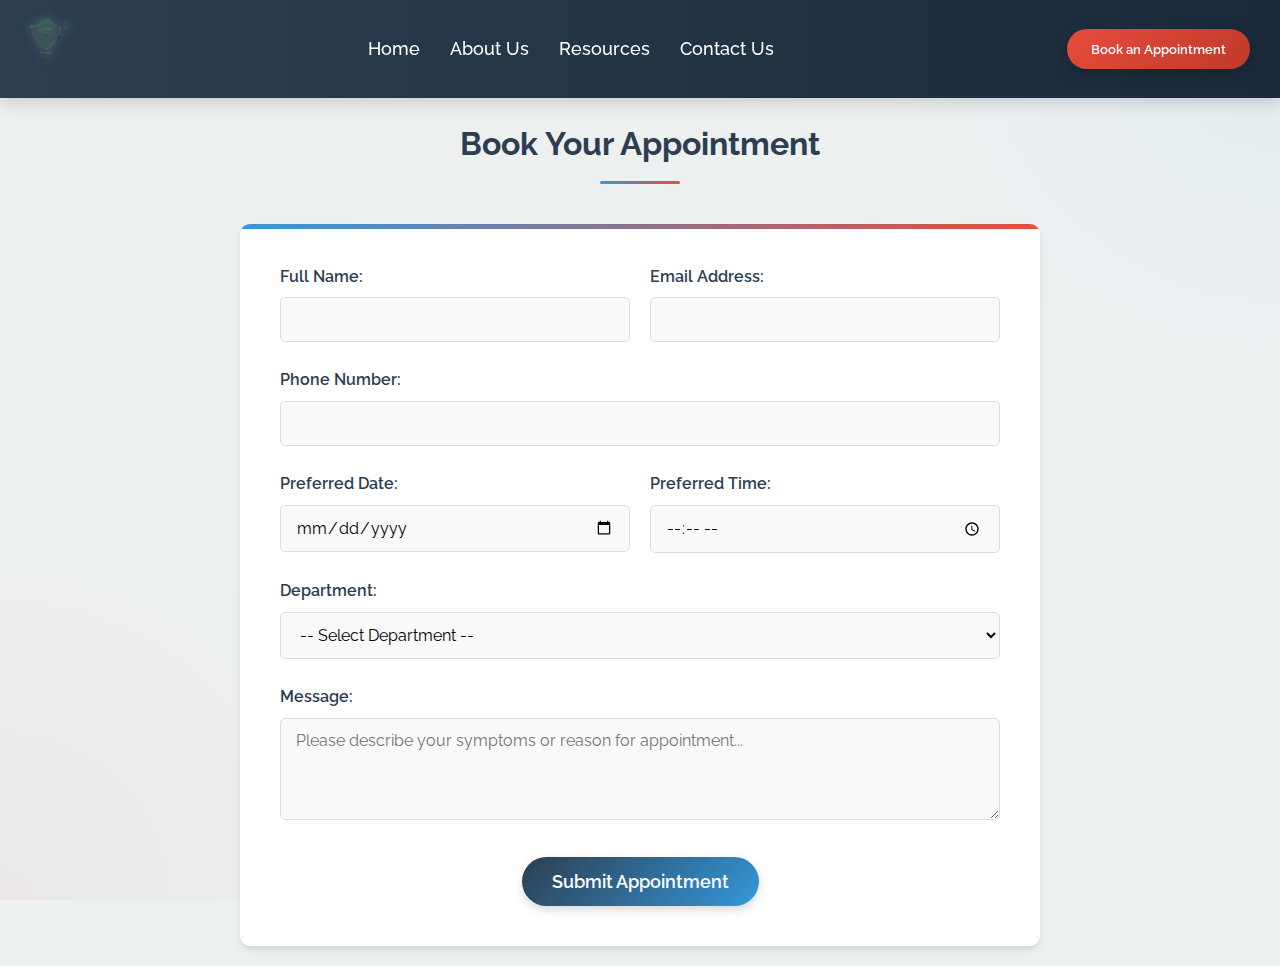
<file: book_appointment.html>
<!DOCTYPE html>
<html lang="en">
<head>
    <meta charset="UTF-8">
    <meta name="viewport" content="width=device-width, initial-scale=1.0">
    <title>Doctor Appointment Booking</title>
   <link rel="stylesheet" href="Styles/appointment.css">
</head>
<body>
    <header class="header">
        <div class="header-logo">
            <img src="Styles/Pictures/logo.png" alt="Dominion Hospital Logo">
        </div>
        
        <!-- Desktop Navigation -->
        <ul class="nav-desktop">
            <li><a href="index.html">Home</a></li>
            <li><a href="About_Us.html">About Us</a></li>
            <li><a href="Dominion-Class.html">Resources</a></li>
            <li><a href="contact.html">Contact Us</a></li>
        </ul>
        
        <div class="header-actions">
            <button class="header-button">Book an Appointment</button>
            <button class="mobile-menu-btn" aria-label="Open Menu">☰</button>
        </div>
    </header>

    <!-- Mobile Navigation -->
    <div class="mobile-nav-container">
        <button class="close-menu" aria-label="Close Menu">✕</button>
        <ul class="mobile-nav-links">
            <li><a href="index.html">Home</a></li>
            <li><a href="About_Us.html">About Us</a></li>
            <li><a href="contact.html">Contact Us</a></li>
        </ul>
    </div>
    
    <div class="menu-overlay"></div>

    <div class="container">
        <h1 class="page-title">Book Your Appointment</h1>
        
        <form action="https://formspree.io/f/xeojwbjb" method="POST" class="appointment-form">
            <div class="form-row">
                <div class="form-col">
                    <label for="name">Full Name:</label>
                    <input type="text" id="name" name="Name" required>
                </div>
                
                <div class="form-col">
                    <label for="email">Email Address:</label>
                    <input type="email" id="email" name="Email" required>
                </div>
            </div>
            
            <div class="form-group">
                <label for="phone_number">Phone Number:</label>
                <input type="tel" id="phone_number" name="Phone Number" required>
            </div>
            
            <div class="form-row">
                <div class="form-col">
                    <label for="date">Preferred Date:</label>
                    <input type="date" id="date" name="Date" required>
                </div>
                
                <div class="form-col">
                    <label for="time">Preferred Time:</label>
                    <input type="time" id="time" name="Time" required>
                </div>
            </div>
            
            <div class="form-group">
                <label for="department">Department:</label>
                <select id="department" name="Department" required>
                    <option value="">-- Select Department --</option>
                    <option value="General Medicine">Cardiology</option>
                    <option value="General Medicine">ENT Surgery</option>
               
                    
                    <option value="Cardiology">Family Medicine</option>
                    <option value="Pediatrics">General Medicine</option>
                    <option value="Orthopedics">Obstetrics & Gynecology</option>
                    <option value="Orthopedics">Paediatrics</option>
                    <option value="Gynecology">Preventive Medicine & Health Promotion</option>
                    <option value="Dermatology">Radiology Surgery</option>
                </select>
            </div>
            
            <div class="form-group">
                <label for="message">Message:</label>
                <textarea id="message" name="Message" rows="4" placeholder="Please describe your symptoms or reason for appointment..."></textarea>
            </div>
            
            <button type="submit" class="submit-btn">Submit Appointment</button>
        </form>
    </div>

    <script>
        // Mobile Menu Functionality
        const mobileMenuBtn = document.querySelector('.mobile-menu-btn');
        const closeMenuBtn = document.querySelector('.close-menu');
        const mobileNavContainer = document.querySelector('.mobile-nav-container');
        const menuOverlay = document.querySelector('.menu-overlay');
        
        mobileMenuBtn.addEventListener('click', () => {
            mobileNavContainer.classList.add('active');
            menuOverlay.classList.add('active');
            document.body.style.overflow = 'hidden';
        });
        
        closeMenuBtn.addEventListener('click', closeMenu);
        menuOverlay.addEventListener('click', closeMenu);
        
        function closeMenu() {
            mobileNavContainer.classList.remove('active');
            menuOverlay.classList.remove('active');
            document.body.style.overflow = '';
        }
        
        // Close menu when clicking on a nav link (for mobile)
        const mobileNavLinks = document.querySelectorAll('.mobile-nav-links a');
        mobileNavLinks.forEach(link => {
            link.addEventListener('click', closeMenu);
        });
        
        // Form validation enhancements
        const form = document.querySelector('.appointment-form');
        const dateInput = document.getElementById('date');
        
        // Set minimum date to today
        const today = new Date().toISOString().split('T')[0];
        dateInput.setAttribute('min', today);
        
        form.addEventListener('submit', (e) => {
            const timeInput = document.getElementById('time');
            const selectedTime = timeInput.value;
            
            if (selectedTime) {
                const [hours, minutes] = selectedTime.split(':');
                
                // Example validation - restrict booking times to business hours (8AM-6PM)
                if (parseInt(hours) < 8 || parseInt(hours) > 18) {
                    e.preventDefault();
                    alert('Please select a time between 8:00 AM and 6:00 PM');
                }
            }
        });
    </script>
</body>
</html>
</file>
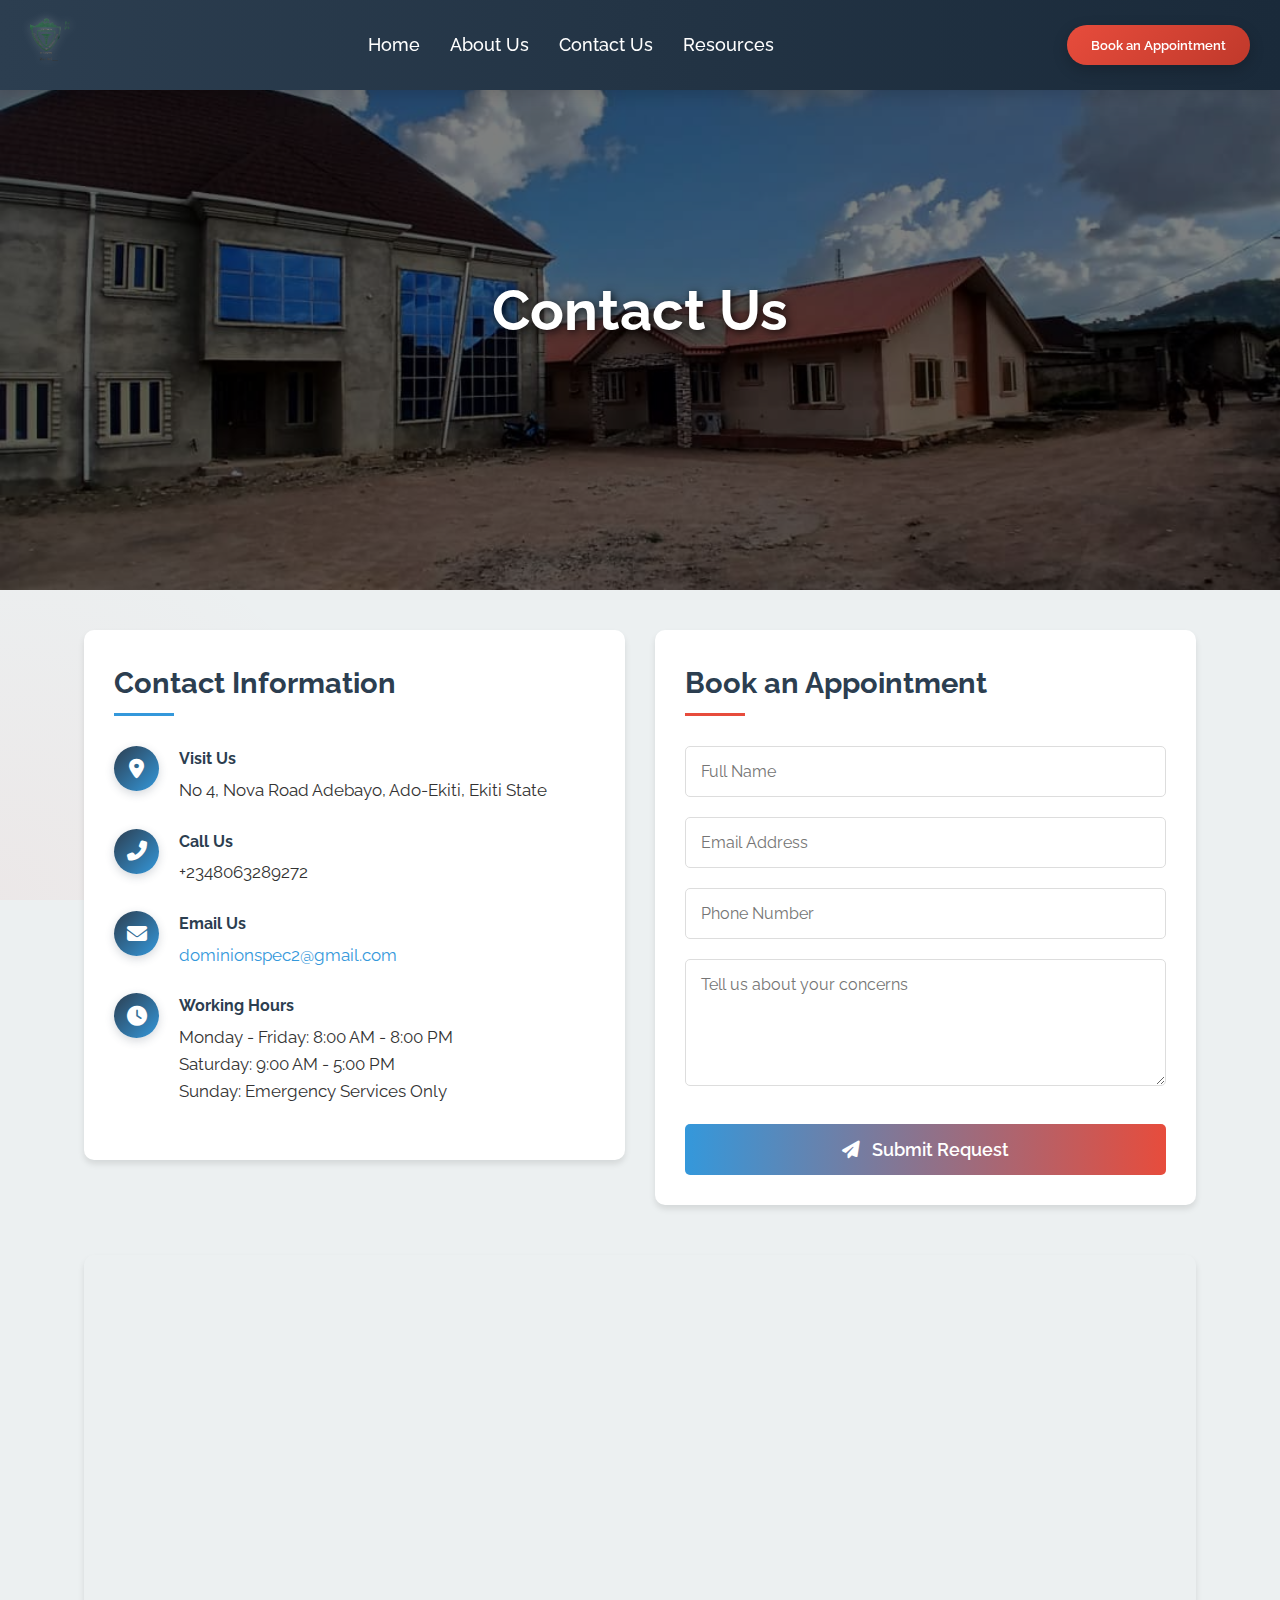
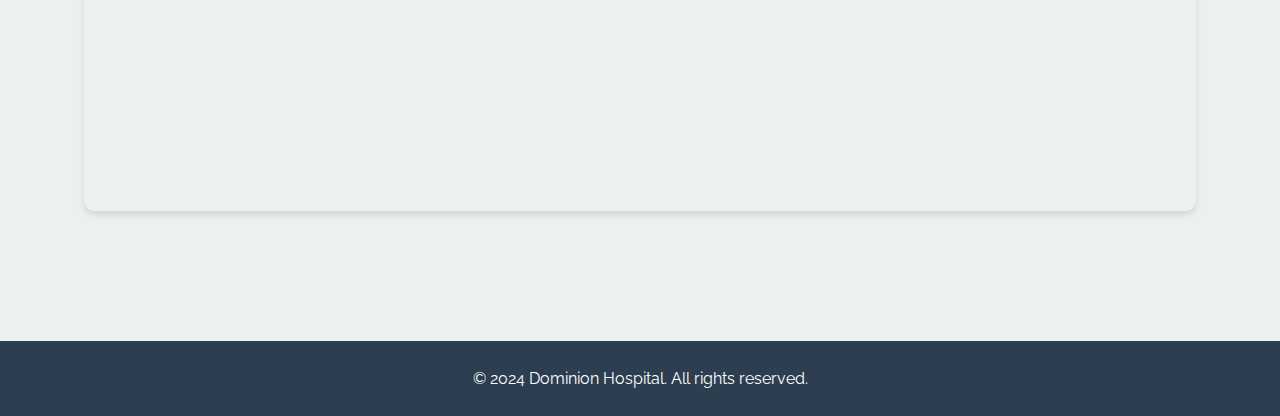
<file: contact.html>
<!DOCTYPE html>
<html lang="en">
<head>
    <meta charset="UTF-8">
    <meta name="viewport" content="width=device-width, initial-scale=1.0">
    <title>Contact Us - Dominion Hospital</title>
    <link href="https://fonts.googleapis.com/css2?family=Raleway:wght@300;400;500;600;700&display=swap" rel="stylesheet">
    <!-- Font Awesome CDN -->
    <link rel="stylesheet" href="https://cdnjs.cloudflare.com/ajax/libs/font-awesome/6.4.0/css/all.min.css">
   <link rel="stylesheet" href="Styles/contact.css">
</head>
<body>
    <header class="header">
        <div class="header-logo">
            <img src="Pictures/logo.png" alt="Dominion Hospital Logo">
        </div>
        
        <div class="menu-toggle">
            <span></span>
            <span></span>
            <span></span>
        </div>

        <ul class="nav-links">
            <li><a href="index.html">Home</a></li>
            <li><a href="About_Us.html">About Us</a></li>
            <li><a href="#contact">Contact Us</a></li>
            <li><a href="Dominion-Class.html">Resources</a></li>
            
        </ul>

        <button class="header-button desktop-button" onclick="window.location.href='book_appointment.html'">Book an Appointment</button>
        
        <div class="menu-overlay"></div>
    </header>

    <section class="hero-section" id="hero">
        <h1>Contact Us</h1>
        <p>We're Always Here For You</p>
    </section>

    <div class="container" id="contact">
        <div class="contact-section">
            <div class="contact-info">
                <h2>Contact Information</h2>
                <div class="info-item">
                    <div class="info-icon">
                        <i class="fas fa-map-marker-alt"></i>
                    </div>
                    <div class="info-content">
                        <strong>Visit Us</strong>
                        <p>No 4, Nova Road Adebayo, Ado-Ekiti, Ekiti State</p>
                    </div>
                </div>
                <div class="info-item">
                    <div class="info-icon">
                        <i class="fas fa-phone-alt"></i>
                    </div>
                    <div class="info-content">
                        <strong>Call Us</strong>
                        <p>+2348063289272</p>
                    </div>
                </div>
                <div class="info-item">
                    <div class="info-icon">
                        <i class="fas fa-envelope"></i>
                    </div>
                    <div class="info-content">
                        <strong>Email Us</strong>
                        <p><a href="mailto:dominionspec2@gmail.com">dominionspec2@gmail.com</a></p>
                    </div>
                </div>
                <div class="info-item">
                    <div class="info-icon">
                        <i class="fas fa-clock"></i>
                    </div>
                    <div class="info-content">
                        <strong>Working Hours</strong>
                        <p>Monday - Friday: 8:00 AM - 8:00 PM</p>
                        <p>Saturday: 9:00 AM - 5:00 PM</p>
                        <p>Sunday: Emergency Services Only</p>
                    </div>
                </div>
            </div>

            <div class="form-container">
                <h2>Book an Appointment</h2>
                <form action="https://formspree.io/f/xeojwbjb" method="POST">
                    <div class="form-group">
                        <input type="text" name="name" placeholder="Full Name" required>
                    </div>
                    <div class="form-group">
                        <input type="email" name="email" placeholder="Email Address" required>
                    </div>
                    <div class="form-group">
                        <input type="tel" name="phone" placeholder="Phone Number" required>
                    </div>
                    <div class="form-group">
                        <textarea name="message" rows="5" placeholder="Tell us about your concerns" required></textarea>
                    </div>
                    <button type="submit"><i class="fas fa-paper-plane"></i> Submit Request</button>
                </form>
            </div>
        </div>
        
        <div class="map-container">
            <div class="map-wrapper">
                <iframe src="https://www.google.com/maps/embed?pb=!1m24!1m8!1m3!1d3954.2524416425213!2d5.229602776187937!3d7.655983422236309!3m2!1i1024!2i768!4f13.1!4m13!3e2!4m5!1s0x1047e4ad854dbed5%3A0x5dba422ee96577f3!2sAfe%20Babalola%20Civic%20Center%2C%20M64H%2BHX6%2C%20Ado%20Ekiti%20360102%2C%20Ekiti!3m2!1d7.6565110999999995!2d5.2299744!4m5!1s0x1047e4ad854dbed5%3A0x5dba422ee96577f3!2sAfe%20Babalola%20Civic%20Center%2C%20M64H%2BHX6%2C%20Ado%20Ekiti%20360102%2C%20Ekiti!3m2!1d7.6565110999999995!2d5.2299744!5e0!3m2!1sen!2sng!4v1726440004808!5m2!1sen!2sng" allowfullscreen="" loading="lazy" referrerpolicy="no-referrer-when-downgrade"></iframe>
            </div>
        </div>
    </div>

    <footer>
        <p>© 2024 Dominion Hospital. All rights reserved.</p>
    </footer>

    <script>
        document.addEventListener('DOMContentLoaded', function() {
            // Hero section background image rotation
            const heroSection = document.querySelector('.hero-section');

            const images = [
                './Pictures/Picture1 (1).jpeg',
                './Pictures/Picture1 (2).jpeg',
                './Pictures/Picture1 (3).jpeg',
                './Pictures/Picture1 (4).jpeg',
                './Pictures/Picture1 (5).jpeg',
                './Pictures/Picture1 (6).jpeg',
                './Pictures/Picture1 (7).jpeg',
                './Pictures/Picture1 (8).jpeg'
            ];

            let currentIndex = 0;

            function changeBackground() {
                currentIndex = (currentIndex + 1) % images.length;
                heroSection.style.backgroundImage = `url('${images[currentIndex]}')`;
            }

            // Set interval to change background every 5 seconds
            setInterval(changeBackground, 5000);

            // Initialize with the first image
            heroSection.style.backgroundImage = `url('${images[0]}')`;
            
            // Mobile menu functionality
            const menuToggle = document.querySelector('.menu-toggle');
            const navLinks = document.querySelector('.nav-links');
            const menuOverlay = document.querySelector('.menu-overlay');
            
            menuToggle.addEventListener('click', function() {
                menuToggle.classList.toggle('active');
                navLinks.classList.toggle('active');
                menuOverlay.classList.toggle('active');
                document.body.style.overflow = navLinks.classList.contains('active') ? 'hidden' : '';
            });
            
            menuOverlay.addEventListener('click', function() {
                menuToggle.classList.remove('active');
                navLinks.classList.remove('active');
                menuOverlay.classList.remove('active');
                document.body.style.overflow = '';
            });
            
            // Close menu when clicking on a link
            const navItems = document.querySelectorAll('.nav-links li a');
            navItems.forEach(item => {
                item.addEventListener('click', function() {
                    menuToggle.classList.remove('active');
                    navLinks.classList.remove('active');
                    menuOverlay.classList.remove('active');
                    document.body.style.overflow = '';
                });
            });
            
            // Add scroll event to change header style
            window.addEventListener('scroll', function() {
                const header = document.querySelector('.header');
                if (window.scrollY > 50) {
                    header.style.padding = '10px 30px';
                    header.style.boxShadow = '0 5px 15px rgba(0, 0, 0, 0.2)';
                } else {
                    header.style.padding = '15px 30px';
                    header.style.boxShadow = '0 5px 15px rgba(0, 0, 0, 0.15)';
                }
            });
        });
    </script>
</body>
</html>
</file>
<file: Styles/appointment.css>
@import url('https://fonts.googleapis.com/css2?family=Raleway:wght@300;400;500;600;700&display=swap');

        * {
            margin: 0;
            padding: 0;
            box-sizing: border-box;
            font-family: 'Raleway', 'Segoe UI', Tahoma, Geneva, Verdana, sans-serif;
        }

        :root {
            --primary-color: #2c3e50;
            --secondary-color: #3498db;
            --accent-color: #e74c3c;
            --light-color: #ecf0f1;
            --dark-color: #2c3e50;
            --text-color: #333;
            --text-light: #fff;
            --shadow: 0 4px 6px rgba(0, 0, 0, 0.1);
            --transition: all 0.3s ease;
            --menu-width: 280px; /* Width of mobile menu */
            --gradient-bg: linear-gradient(135deg, var(--primary-color), var(--secondary-color));
            --gradient-accent: linear-gradient(to right, var(--secondary-color), var(--accent-color));
        }

        html {
            scroll-behavior: smooth;
        }

        body {
            line-height: 1.6;
            color: var(--text-color);
            background-color: var(--light-color);
            overflow-x: hidden;
            background-image: 
                radial-gradient(circle at top right, rgba(52, 152, 219, 0.05), transparent 400px),
                radial-gradient(circle at bottom left, rgba(231, 76, 60, 0.05), transparent 400px);
            background-attachment: fixed;
        }

        a {
            text-decoration: none;
            color: var(--secondary-color);
            transition: var(--transition);
        }

        a:hover {
            color: var(--accent-color);
        }

        .container {
            width: 90%;
            max-width: 1200px;
            margin: 0 auto;
            padding: 20px;
        }

        /* Header Styles */
        .header {
            background: linear-gradient(to right, var(--primary-color), #1a2a3a);
            color: var(--text-light);
            padding: 15px 30px;
            display: flex;
            justify-content: space-between;
            align-items: center;
            position: sticky;
            top: 0;
            z-index: 1000;
            box-shadow: 0 5px 15px rgba(0, 0, 0, 0.15);
            flex-wrap: nowrap;
        }

        .header-logo img {
            height: 60px;
            transition: all 0.4s cubic-bezier(0.175, 0.885, 0.32, 1.275);
            filter: drop-shadow(0 0 5px rgba(255, 255, 255, 0.3));
        }

        .header-logo img:hover {
            transform: scale(1.05) rotate(2deg);
            filter: drop-shadow(0 0 8px rgba(255, 255, 255, 0.5));
        }

        .nav-desktop {
            display: flex;
            list-style: none;
            gap: 30px;
            margin: 0;
        }

        .nav-desktop li {
            position: relative;
            perspective: 1000px;
        }

        .nav-desktop li a {
            color: var(--text-light);
            font-weight: 500;
            font-size: 1.1rem;
            transition: all 0.3s ease;
            position: relative;
            display: inline-block;
            padding: 8px 0;
        }

        .nav-desktop li a::before {
            content: '';
            position: absolute;
            bottom: 0;
            left: 0;
            width: 100%;
            height: 2px;
            background: var(--accent-color);
            transform: scaleX(0);
            transform-origin: right;
            transition: transform 0.4s cubic-bezier(0.86, 0, 0.07, 1);
        }

        .nav-desktop li a:hover::before {
            transform: scaleX(1);
            transform-origin: left;
        }

        .nav-desktop li a:hover {
            color: #fff;
            text-shadow: 0 0 10px rgba(255, 255, 255, 0.3);
        }

        .header-button {
            background: linear-gradient(135deg, var(--accent-color), #c0392b);
            color: white;
            border: none;
            padding: 12px 24px;
            border-radius: 30px;
            cursor: pointer;
            font-weight: 600;
            transition: all 0.4s cubic-bezier(0.175, 0.885, 0.32, 1.275);
            box-shadow: 0 5px 15px rgba(0, 0, 0, 0.2);
            white-space: nowrap;
            position: relative;
            overflow: hidden;
            z-index: 1;
        }

        .header-button::before {
            content: '';
            position: absolute;
            top: 0;
            left: -100%;
            width: 100%;
            height: 100%;
            background: linear-gradient(90deg, transparent, rgba(255, 255, 255, 0.2), transparent);
            transition: var(--transition);
            z-index: -1;
        }

        .header-button:hover {
            transform: translateY(-3px);
            box-shadow: 0 7px 15px rgba(0, 0, 0, 0.3);
        }

        .header-button:hover::before {
            animation: shine 1.5s infinite;
        }

        /* Mobile menu button */
        .mobile-menu-btn {
            display: none;
            background: none;
            border: none;
            color: var(--text-light);
            font-size: 1.5rem;
            cursor: pointer;
            z-index: 1001;
            padding: 5px;
        }

        /* Mobile menu container */
        .mobile-nav-container {
            position: fixed;
            top: 0;
            right: -100%;
            width: var(--menu-width);
            height: 100vh;
            background: var(--primary-color);
            transition: right 0.3s ease;
            z-index: 1000;
            padding: 80px 30px 30px;
            box-shadow: -5px 0 15px rgba(0, 0, 0, 0.1);
            overflow-y: auto;
        }
        
        .mobile-nav-container.active {
            right: 0;
        }
        
        .mobile-nav-links {
            list-style: none;
            padding: 0;
            margin: 0;
        }
        
        .mobile-nav-links li {
            margin-bottom: 15px;
        }
        
        .mobile-nav-links li a {
            color: var(--text-light);
            font-size: 1.2rem;
            font-weight: 500;
            display: block;
            padding: 12px 0;
            border-bottom: 1px solid rgba(255, 255, 255, 0.1);
            transition: var(--transition);
        }
        
        .mobile-nav-links li a:hover {
            color: var(--accent-color);
            padding-left: 5px;
        }

        .close-menu {
            position: absolute;
            top: 20px;
            right: 20px;
            background: none;
            border: none;
            color: var(--text-light);
            font-size: 1.5rem;
            cursor: pointer;
            padding: 5px;
        }

        .menu-overlay {
            position: fixed;
            top: 0;
            left: 0;
            width: 100%;
            height: 100%;
            background: rgba(0, 0, 0, 0.5);
            z-index: 999;
            opacity: 0;
            visibility: hidden;
            transition: all 0.3s ease;
        }
        
        .menu-overlay.active {
            opacity: 1;
            visibility: visible;
        }

        /* Page Content Styles */
        .page-title {
            text-align: center;
            margin-bottom: 40px;
            color: var(--primary-color);
            position: relative;
            padding-bottom: 15px;
        }

        .page-title::after {
            content: '';
            position: absolute;
            bottom: 0;
            left: 50%;
            transform: translateX(-50%);
            width: 80px;
            height: 3px;
            background: var(--gradient-accent);
            border-radius: 2px;
        }

        /* Form Styles */
        .appointment-form {
            background: #fff;
            padding: 40px;
            border-radius: 10px;
            box-shadow: var(--shadow);
            max-width: 800px;
            margin: 0 auto;
            position: relative;
            overflow: hidden;
        }

        .appointment-form::before {
            content: '';
            position: absolute;
            top: 0;
            left: 0;
            width: 100%;
            height: 5px;
            background: var(--gradient-accent);
        }

        .form-group {
            margin-bottom: 25px;
        }

        .appointment-form label {
            display: block;
            margin-bottom: 8px;
            font-weight: 600;
            color: var(--dark-color);
            font-size: 1rem;
        }

        .appointment-form input,
        .appointment-form textarea,
        .appointment-form select {
            width: 100%;
            padding: 12px 15px;
            border: 1px solid #ddd;
            border-radius: 5px;
            font-size: 1rem;
            transition: var(--transition);
            background-color: #f9f9f9;
        }

        .appointment-form input:focus,
        .appointment-form textarea:focus,
        .appointment-form select:focus {
            outline: none;
            border-color: var(--secondary-color);
            box-shadow: 0 0 0 3px rgba(52, 152, 219, 0.1);
            background-color: #fff;
        }

        .form-row {
            display: flex;
            gap: 20px;
            margin-bottom: 25px;
        }

        .form-col {
            flex: 1;
        }

        .submit-btn {
            background: var(--gradient-bg);
            color: white;
            border: none;
            padding: 14px 30px;
            border-radius: 30px;
            cursor: pointer;
            font-weight: 600;
            font-size: 1.1rem;
            transition: all 0.3s ease;
            display: block;
            margin: 30px auto 0;
            min-width: 200px;
            text-align: center;
            box-shadow: 0 4px 10px rgba(0, 0, 0, 0.15);
            position: relative;
            overflow: hidden;
        }

        .submit-btn::before {
            content: '';
            position: absolute;
            top: 0;
            left: -100%;
            width: 100%;
            height: 100%;
            background: linear-gradient(90deg, transparent, rgba(255, 255, 255, 0.2), transparent);
            transition: var(--transition);
        }

        .submit-btn:hover {
            transform: translateY(-3px);
            box-shadow: 0 6px 15px rgba(0, 0, 0, 0.2);
        }

        .submit-btn:hover::before {
            animation: shine 1.5s infinite;
        }

        @keyframes shine {
            0% {
                left: -100%;
            }
            20% {
                left: 100%;
            }
            100% {
                left: 100%;
            }
        }

        /* Responsive Styles */
        @media screen and (max-width: 992px) {
            .form-row {
                flex-direction: column;
                gap: 0;
            }
            
            .header {
                padding: 15px;
            }
            
            .nav-desktop {
                gap: 20px;
            }
        }

        @media screen and (max-width: 768px) {
            .header {
                flex-wrap: wrap;
                justify-content: space-between;
            }
            
            .appointment-form {
                padding: 30px 20px;
            }
            
            .header-button {
                padding: 10px 18px;
                font-size: 0.9rem;
            }
        }

        @media screen and (max-width: 576px) {
            .mobile-menu-btn {
                display: block;
            }
            
            .nav-desktop {
                display: none;
            }
            
            .header {
                justify-content: space-between;
                padding: 12px 15px;
            }
            
            .header-logo img {
                height: 45px;
            }
            
            .header-button {
                padding: 8px 16px;
                font-size: 0.85rem;
            }
            
            .header-actions {
                display: flex;
                align-items: center;
                gap: 10px;
            }
            
            .page-title {
                font-size: 1.5rem;
            }
            
            .appointment-form label {
                font-size: 0.9rem;
            }
            
            .appointment-form input,
            .appointment-form textarea,
            .appointment-form select {
                padding: 10px 15px;
            }
            
            .submit-btn {
                padding: 12px 25px;
                font-size: 1rem;
                min-width: 180px;
            }
        }
</file>
<file: Styles/contact.css>
* {
            margin: 0;
            padding: 0;
            box-sizing: border-box;
            font-family: 'Raleway', 'Segoe UI', Tahoma, Geneva, Verdana, sans-serif;
        }

        :root {
            --primary-color: #2c3e50;
            --secondary-color: #3498db;
            --accent-color: #e74c3c;
            --light-color: #ecf0f1;
            --dark-color: #2c3e50;
            --text-color: #333;
            --text-light: #fff;
            --shadow: 0 4px 6px rgba(0, 0, 0, 0.1);
            --transition: all 0.3s ease;
            --menu-width: 280px;
            --gradient-bg: linear-gradient(135deg, var(--primary-color), var(--secondary-color));
            --gradient-accent: linear-gradient(to right, var(--secondary-color), var(--accent-color));
        }

        html {
            scroll-behavior: smooth;
        }

        body {
            line-height: 1.6;
            color: var(--text-color);
            background-color: var(--light-color);
            overflow-x: hidden;
            background-image: 
                radial-gradient(circle at top right, rgba(52, 152, 219, 0.05), transparent 400px),
                radial-gradient(circle at bottom left, rgba(231, 76, 60, 0.05), transparent 400px);
            background-attachment: fixed;
        }

        a {
            text-decoration: none;
            color: var(--secondary-color);
            transition: var(--transition);
        }

        a:hover {
            color: var(--accent-color);
        }

        .container {
            width: 90%;
            max-width: 1200px;
            margin: 0 auto;
            padding: 40px 20px;
        }

        /* Header Styles */
        .header {
            background: linear-gradient(to right, var(--primary-color), #1a2a3a);
            color: var(--text-light);
            padding: 15px 30px;
            display: flex;
            justify-content: space-between;
            align-items: center;
            position: sticky;
            top: 0;
            z-index: 1000;
            box-shadow: 0 5px 15px rgba(0, 0, 0, 0.15);
        }

        .header-logo {
            display: flex;
            align-items: center;
            z-index: 1002;
        }

        .header-logo img {
            height: 60px;
            transition: all 0.4s cubic-bezier(0.175, 0.885, 0.32, 1.275);
            filter: drop-shadow(0 0 5px rgba(255, 255, 255, 0.3));
        }

        .header-logo img:hover {
            transform: scale(1.05) rotate(2deg);
            filter: drop-shadow(0 0 8px rgba(255, 255, 255, 0.5));
        }

        /* Mobile Menu Toggle */
        .menu-toggle {
            display: none;
            flex-direction: column;
            justify-content: space-around;
            width: 30px;
            height: 25px;
            cursor: pointer;
            z-index: 1002;
            position: relative;
        }

        .menu-toggle span {
            width: 100%;
            height: 3px;
            background-color: white;
            border-radius: 3px;
            transition: all 0.3s ease;
        }

        .nav-links {
            display: flex;
            list-style: none;
            gap: 30px;
            margin: 0;
            align-items: center;
        }

        .nav-links li {
            position: relative;
            perspective: 1000px;
        }

        .nav-links li a {
            color: var(--text-light);
            font-weight: 500;
            font-size: 1.1rem;
            transition: all 0.3s ease;
            position: relative;
            display: inline-block;
            padding: 8px 0;
        }

        .nav-links li a::before {
            content: '';
            position: absolute;
            bottom: 0;
            left: 0;
            width: 100%;
            height: 2px;
            background: var(--accent-color);
            transform: scaleX(0);
            transform-origin: right;
            transition: transform 0.4s cubic-bezier(0.86, 0, 0.07, 1);
        }

        .nav-links li a:hover::before {
            transform: scaleX(1);
            transform-origin: left;
        }

        .nav-links li a:hover {
            color: #fff;
            text-shadow: 0 0 10px rgba(255, 255, 255, 0.3);
        }

        .header-button {
            background: linear-gradient(135deg, var(--accent-color), #c0392b);
            color: white;
            border: none;
            padding: 12px 24px;
            border-radius: 30px;
            cursor: pointer;
            font-weight: 600;
            transition: all 0.4s cubic-bezier(0.175, 0.885, 0.32, 1.275);
            box-shadow: 0 5px 15px rgba(0, 0, 0, 0.2);
            white-space: nowrap;
            position: relative;
            overflow: hidden;
            z-index: 1;
        }

        .header-button::before {
            content: '';
            position: absolute;
            top: 0;
            left: -100%;
            width: 100%;
            height: 100%;
            background: linear-gradient(90deg, transparent, rgba(255, 255, 255, 0.2), transparent);
            transition: var(--transition);
            z-index: -1;
        }

        .header-button:hover {
            transform: translateY(-3px);
            box-shadow: 0 7px 15px rgba(0, 0, 0, 0.3);
        }

        .header-button:hover::before {
            animation: shine 1.5s infinite;
        }

        @keyframes shine {
            0% {
                left: -100%;
            }
            20% {
                left: 100%;
            }
            100% {
                left: 100%;
            }
        }

        /* Hero Section */
        .hero-section {
            background-size: cover;
            background-position: center;
            height: 500px;
            display: flex;
            flex-direction: column;
            justify-content: center;
            align-items: center;
            text-align: center;
            color: white;
            position: relative;
            transition: background-image 1s ease-in-out;
            overflow: hidden;
        }

        .hero-section::before {
            content: '';
            position: absolute;
            top: 0;
            left: 0;
            right: 0;
            bottom: 0;
            background: rgba(0, 0, 0, 0.5);
            z-index: 1;
        }

        .hero-section h1, .hero-section p {
            position: relative;
            z-index: 2;
            text-shadow: 2px 2px 8px rgba(0, 0, 0, 0.8);
        }

        .hero-section h1 {
            font-size: 3.5rem;
            margin-bottom: 20px;
            font-weight: 700;
            animation: fadeInDown 1s ease;
        }

        .hero-section p {
            font-size: 1.5rem;
            max-width: 600px;
            margin: 0 auto;
            font-weight: 400;
            animation: fadeInUp 1s ease 0.3s forwards;
            opacity: 0;
        }

        @keyframes fadeInDown {
            from {
                opacity: 0;
                transform: translateY(-30px);
            }
            to {
                opacity: 1;
                transform: translateY(0);
            }
        }

        @keyframes fadeInUp {
            from {
                opacity: 0;
                transform: translateY(30px);
            }
            to {
                opacity: 1;
                transform: translateY(0);
            }
        }

        /* Contact Section */
        .contact-section {
            display: flex;
            flex-wrap: wrap;
            gap: 30px;
            margin-bottom: 50px;
        }

        .contact-info, .form-container {
            flex: 1;
            min-width: 300px;
        }

        .contact-info {
            background: white;
            padding: 30px;
            border-radius: 10px;
            box-shadow: var(--shadow);
            height: fit-content;
        }

        .contact-info h2 {
            margin-bottom: 30px;
            color: var(--primary-color);
            position: relative;
            padding-bottom: 10px;
            font-size: 1.8rem;
        }

        .contact-info h2::after {
            content: '';
            position: absolute;
            left: 0;
            bottom: 0;
            width: 60px;
            height: 3px;
            background: var(--secondary-color);
        }

        .info-item {
            display: flex;
            align-items: flex-start;
            margin-bottom: 25px;
        }

        .info-icon {
            width: 45px;
            height: 45px;
            background: var(--gradient-bg);
            display: flex;
            align-items: center;
            justify-content: center;
            border-radius: 50%;
            margin-right: 20px;
            box-shadow: 0 3px 10px rgba(44, 62, 80, 0.2);
            flex-shrink: 0;
        }

        .info-icon i {
            color: white;
            font-size: 20px;
        }

        .info-content {
            flex-grow: 1;
        }

        .info-content p {
            margin: 0;
            font-size: 1.05rem;
        }

        .info-content strong {
            display: block;
            margin-bottom: 5px;
            color: var(--primary-color);
        }

        .form-container {
            background: white;
            padding: 30px;
            border-radius: 10px;
            box-shadow: var(--shadow);
        }

        .form-container h2 {
            margin-bottom: 30px;
            color: var(--primary-color);
            position: relative;
            padding-bottom: 10px;
            font-size: 1.8rem;
        }

        .form-container h2::after {
            content: '';
            position: absolute;
            left: 0;
            bottom: 0;
            width: 60px;
            height: 3px;
            background: var(--accent-color);
        }

        .form-container form {
            display: flex;
            flex-direction: column;
            gap: 20px;
        }

        .form-group {
            position: relative;
        }

        .form-container input, .form-container textarea {
            width: 100%;
            padding: 15px;
            border: 1px solid #ddd;
            border-radius: 5px;
            font-family: inherit;
            transition: var(--transition);
            font-size: 1rem;
        }

        .form-container input:focus, .form-container textarea:focus {
            border-color: var(--secondary-color);
            outline: none;
            box-shadow: 0 0 0 3px rgba(52, 152, 219, 0.2);
        }

        .form-container button {
            background: var(--gradient-accent);
            color: white;
            border: none;
            padding: 15px;
            border-radius: 5px;
            cursor: pointer;
            font-weight: 600;
            transition: var(--transition);
            font-size: 1.1rem;
            margin-top: 10px;
            position: relative;
            overflow: hidden;
        }

        .form-container button::before {
            content: '';
            position: absolute;
            top: 0;
            left: -100%;
            width: 100%;
            height: 100%;
            background: linear-gradient(90deg, transparent, rgba(255, 255, 255, 0.2), transparent);
            transition: var(--transition);
            z-index: 1;
        }

        .form-container button:hover {
            transform: translateY(-3px);
            box-shadow: 0 5px 15px rgba(231, 76, 60, 0.3);
        }

        .form-container button:hover::before {
            animation: shine 1.5s infinite;
        }

        .form-container button i {
            margin-right: 8px;
        }

        /* Map Container */
        .map-container {
            width: 100%;
            padding: 0;
            margin-bottom: 50px;
        }

        .map-wrapper {
            width: 100%;
            position: relative;
            padding-bottom: 50%;
            height: 0;
            overflow: hidden;
            border-radius: 10px;
            box-shadow: var(--shadow);
        }

        .map-wrapper iframe {
            position: absolute;
            top: 0;
            left: 0;
            width: 100%;
            height: 100%;
            border: none;
        }

        /* Footer */
        footer {
            background: var(--primary-color);
            color: white;
            text-align: center;
            padding: 25px 20px;
            margin-top: 40px;
        }

        footer p {
            margin: 0;
            font-size: 1rem;
        }

        /* Media Queries */
        @media (max-width: 992px) {
            .header {
                padding: 15px 20px;
            }
            
            .hero-section h1 {
                font-size: 3rem;
            }
        }

        @media (max-width: 768px) {
            .menu-toggle {
                display: flex;
            }
            
            .nav-links {
                position: fixed;
                top: 0;
                right: -100%;
                width: 70%;
                max-width: 300px;
                height: 100vh;
                background: var(--primary-color);
                flex-direction: column;
                align-items: flex-start;
                padding: 80px 30px 30px;
                gap: 15px;
                transition: right 0.5s ease;
                z-index: 1001;
                box-shadow: -5px 0 15px rgba(0, 0, 0, 0.1);
            }
            
            .nav-links.active {
                right: 0;
            }
            
            .nav-links li {
                width: 100%;
            }
            
            .nav-links li a {
                display: block;
                width: 100%;
                padding: 12px 0;
                font-size: 1.2rem;
            }
            
            .header-button {
                display: none;
            }
            
            .mobile-button {
                display: block;
                width: 100%;
                text-align: center;
                margin-top: 20px;
            }
            
            .hero-section {
                height: 400px;
            }
            
            .hero-section h1 {
                font-size: 2.5rem;
            }
            
            .hero-section p {
                font-size: 1.2rem;
            }
            
            .contact-section {
                flex-direction: column;
            }
            
            .info-item {
                align-items: flex-start;
            }
            
            .map-wrapper {
                padding-bottom: 75%;
            }
        }

        @media (max-width: 576px) {
            .header-logo img {
                height: 45px;
            }
            
            .hero-section {
                height: 350px;
            }
            
            .hero-section h1 {
                font-size: 2rem;
            }
            
            .hero-section p {
                font-size: 1rem;
            }
            
            .contact-info, .form-container {
                padding: 20px;
            }
            
            .info-icon {
                width: 40px;
                height: 40px;
            }
            
            .form-container input, .form-container textarea {
                padding: 12px;
            }
            
            .map-wrapper {
                padding-bottom: 100%;
            }
        }
        
        /* Menu overlay */
        .menu-overlay {
            position: fixed;
            top: 0;
            left: 0;
            width: 100%;
            height: 100%;
            background: rgba(0, 0, 0, 0.5);
            z-index: 1000;
            display: none;
        }
        
        .menu-overlay.active {
            display: block;
        }
        
        /* Animation for menu toggle */
        .menu-toggle.active span:nth-child(1) {
            transform: translateY(11px) rotate(45deg);
        }
        
        .menu-toggle.active span:nth-child(2) {
            opacity: 0;
        }
        
        .menu-toggle.active span:nth-child(3) {
            transform: translateY(-11px) rotate(-45deg);
        }
</file>
